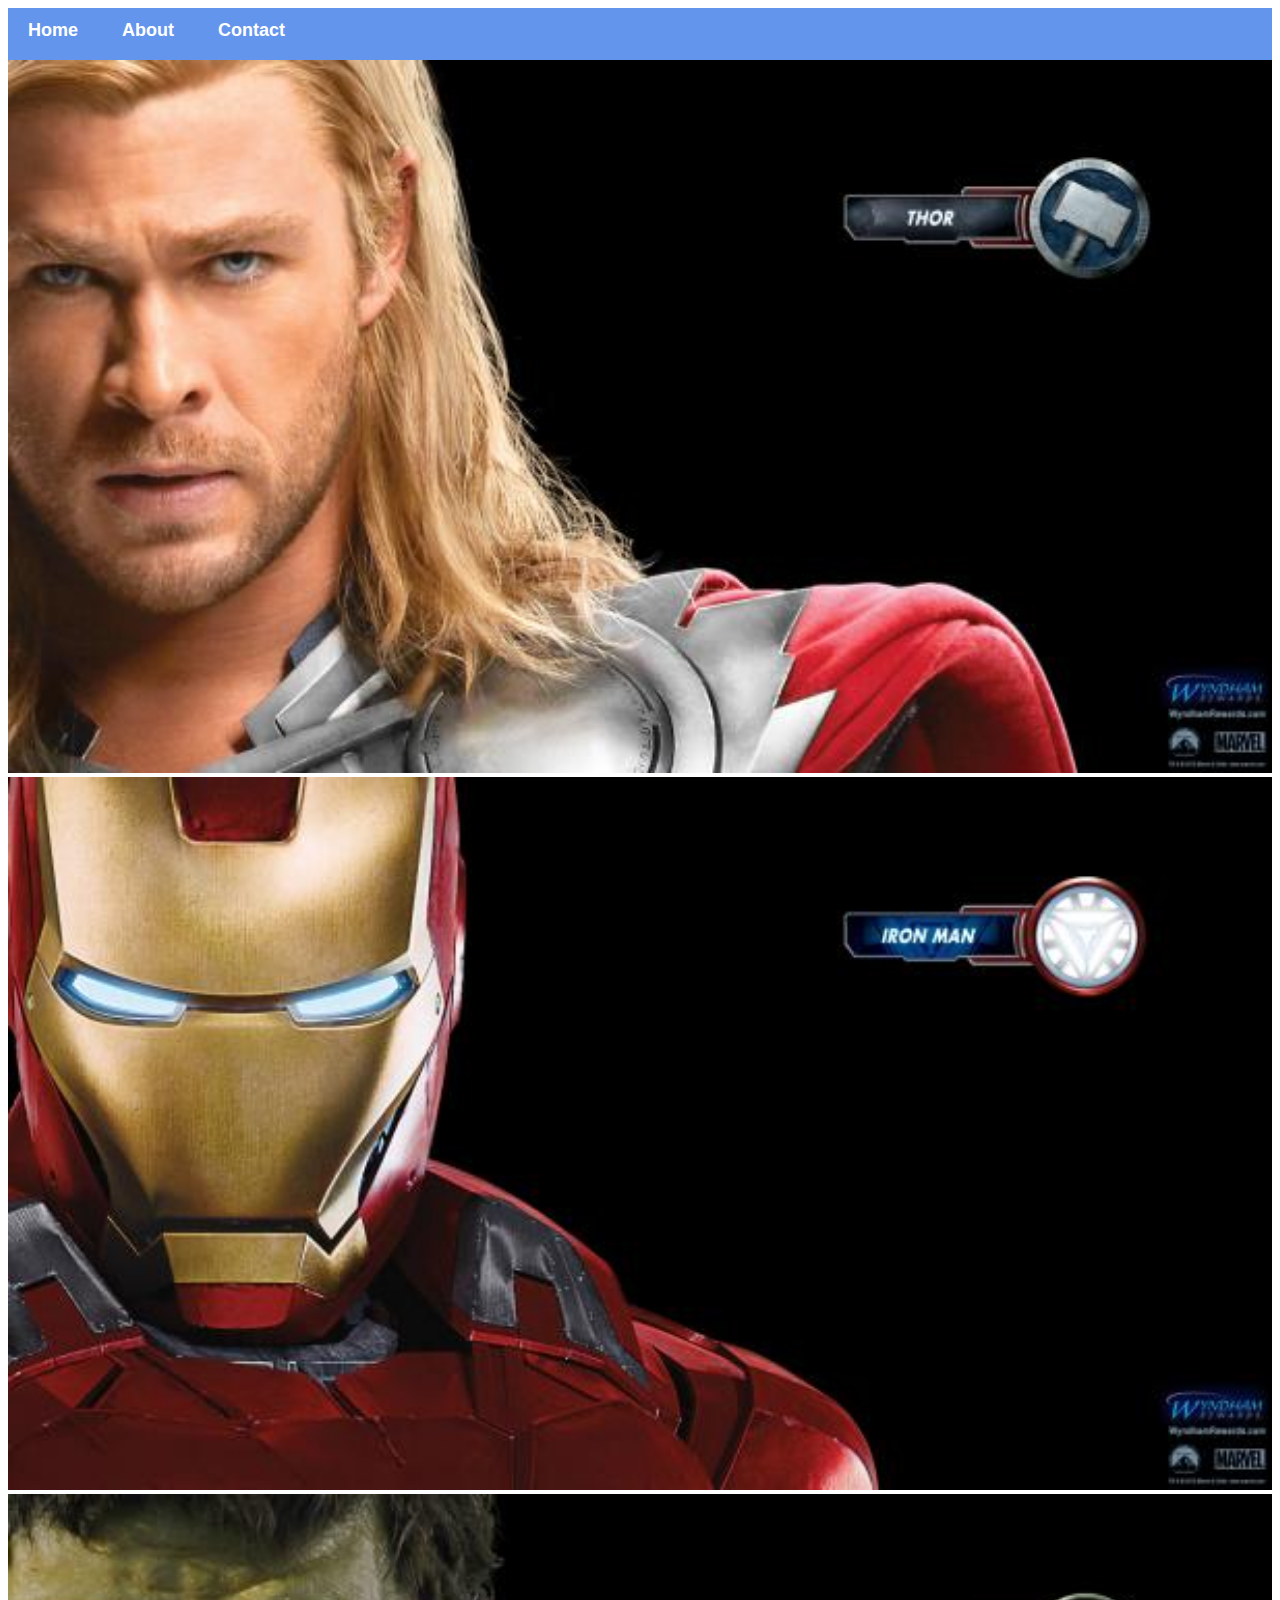
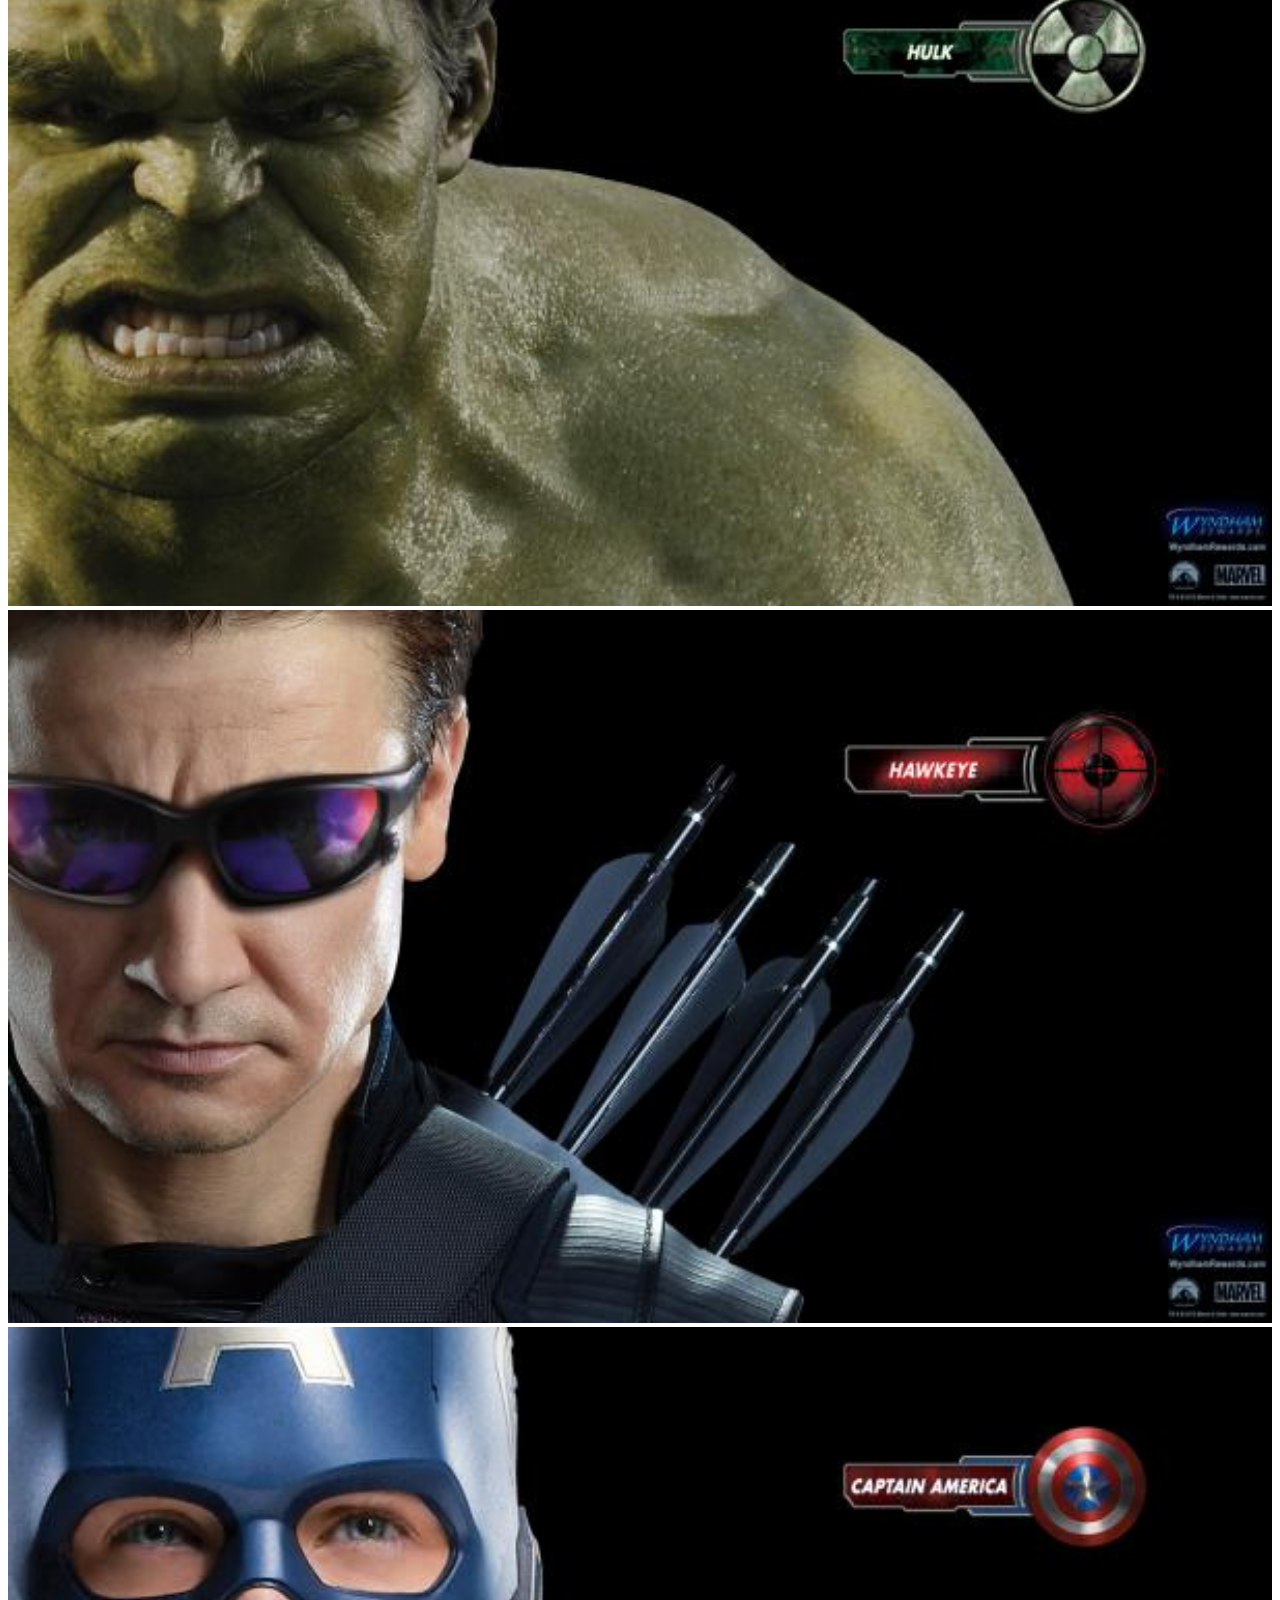
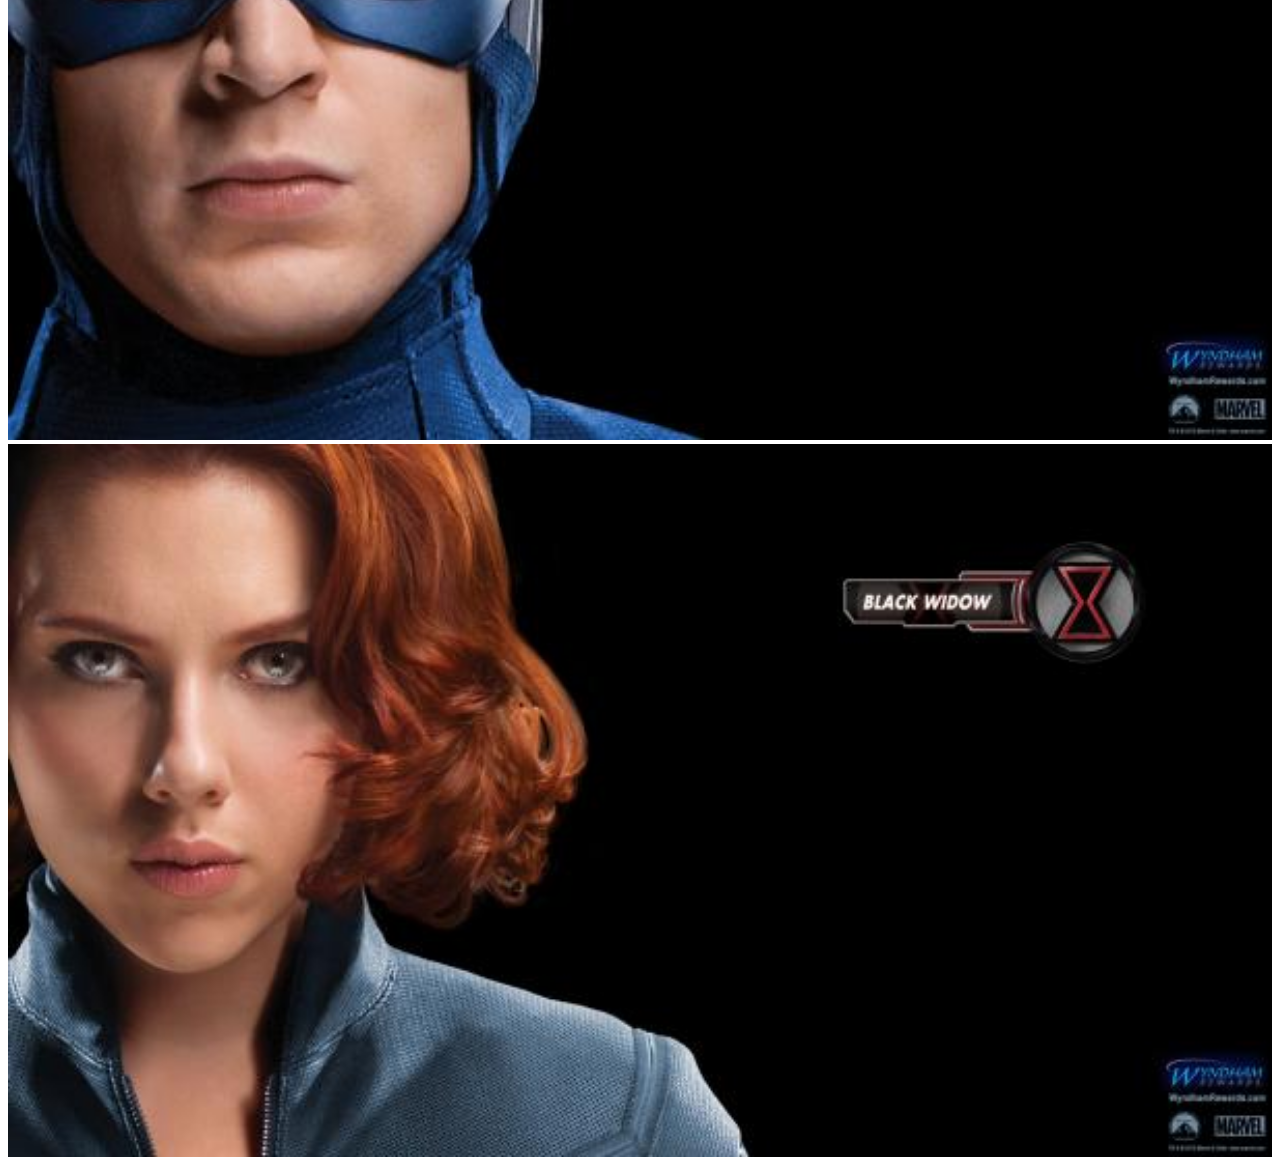
<file: index.html>
<!DOCTYPE html>
<html>
	<head>
		<link rel="stylesheet" href="styles.css">
	</head>
	
	<body>
	<div id="menu" >
		<a href="index.html">Home</a>
		<a href="about.html">About</a>
		<a href="contact.html">Contact</a>
	</div>
		<div class="gallery">
			<a href="avenger-1.html"><img src="images/avengers_01.jpg"></a>
			<a href="avenger-2.html"><img src="images/avengers_02.jpg"></a>
			<a href="avenger-3.html"><img src="images/avengers_03.jpg"></a>
			<a href="avenger-4.html"><img src="images/avengers_04.jpg"></a>
			<a href="avenger-5.html"><img src="images/avengers_05.jpg"></a>
			<a href="avenger-6.html"><img src="images/avengers_06.jpg"></a>
		</div>
	</body>
</html>
</file>
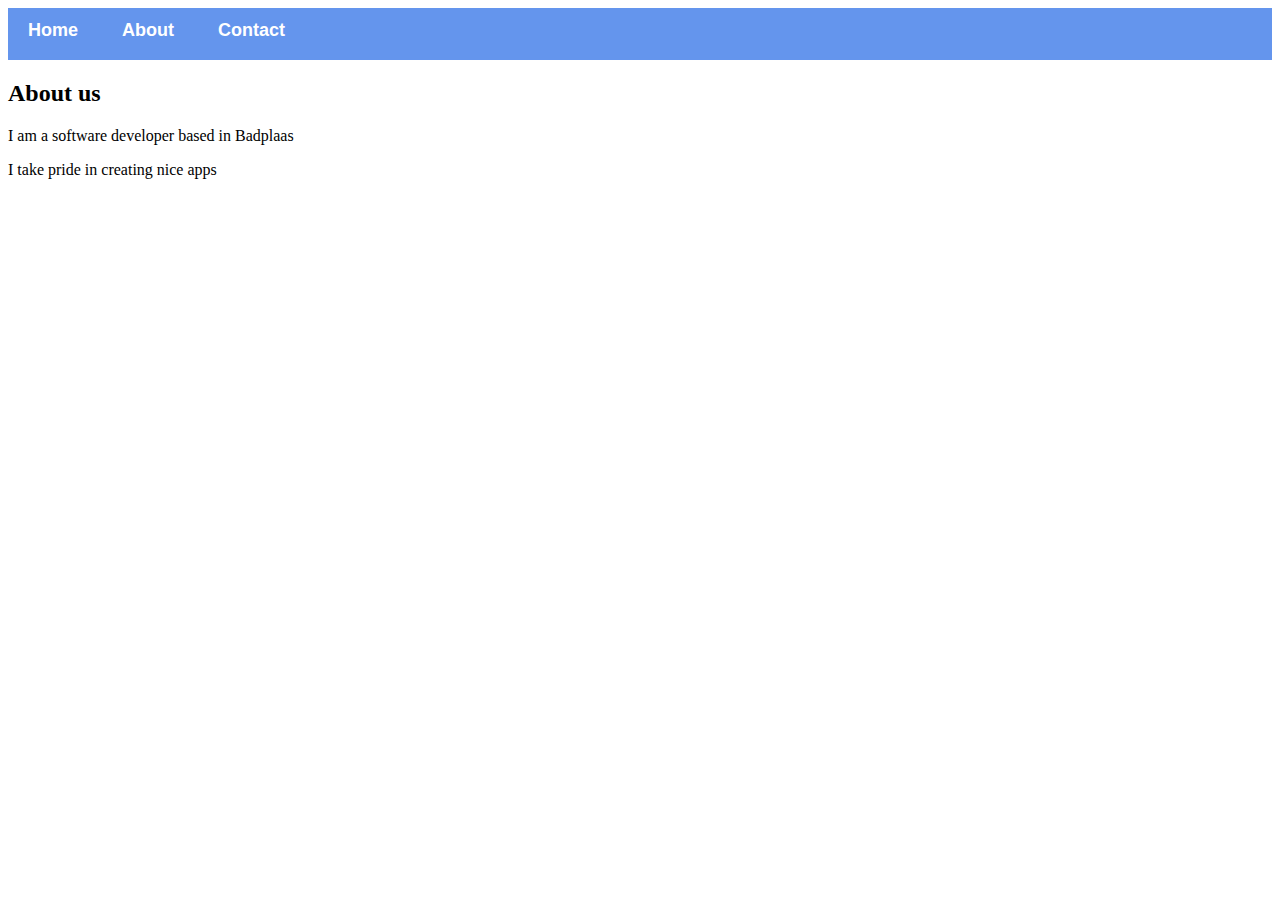
<file: about.html>
<!DOCTYPE html>
<html>
	<head>
		<link rel="stylesheet" href="styles.css">
	</head>
	
	<body>
	<div id="menu" >
		<a href="index.html">Home</a>
		<a href="about.html">About</a>
		<a href="contact.html">Contact</a>
	</div>
	 <h2>About us</h2>
	 <p>I am a software developer based in Badplaas</p>
	 <p>I take pride in creating nice apps</p>
	</body>
</html>
</file>
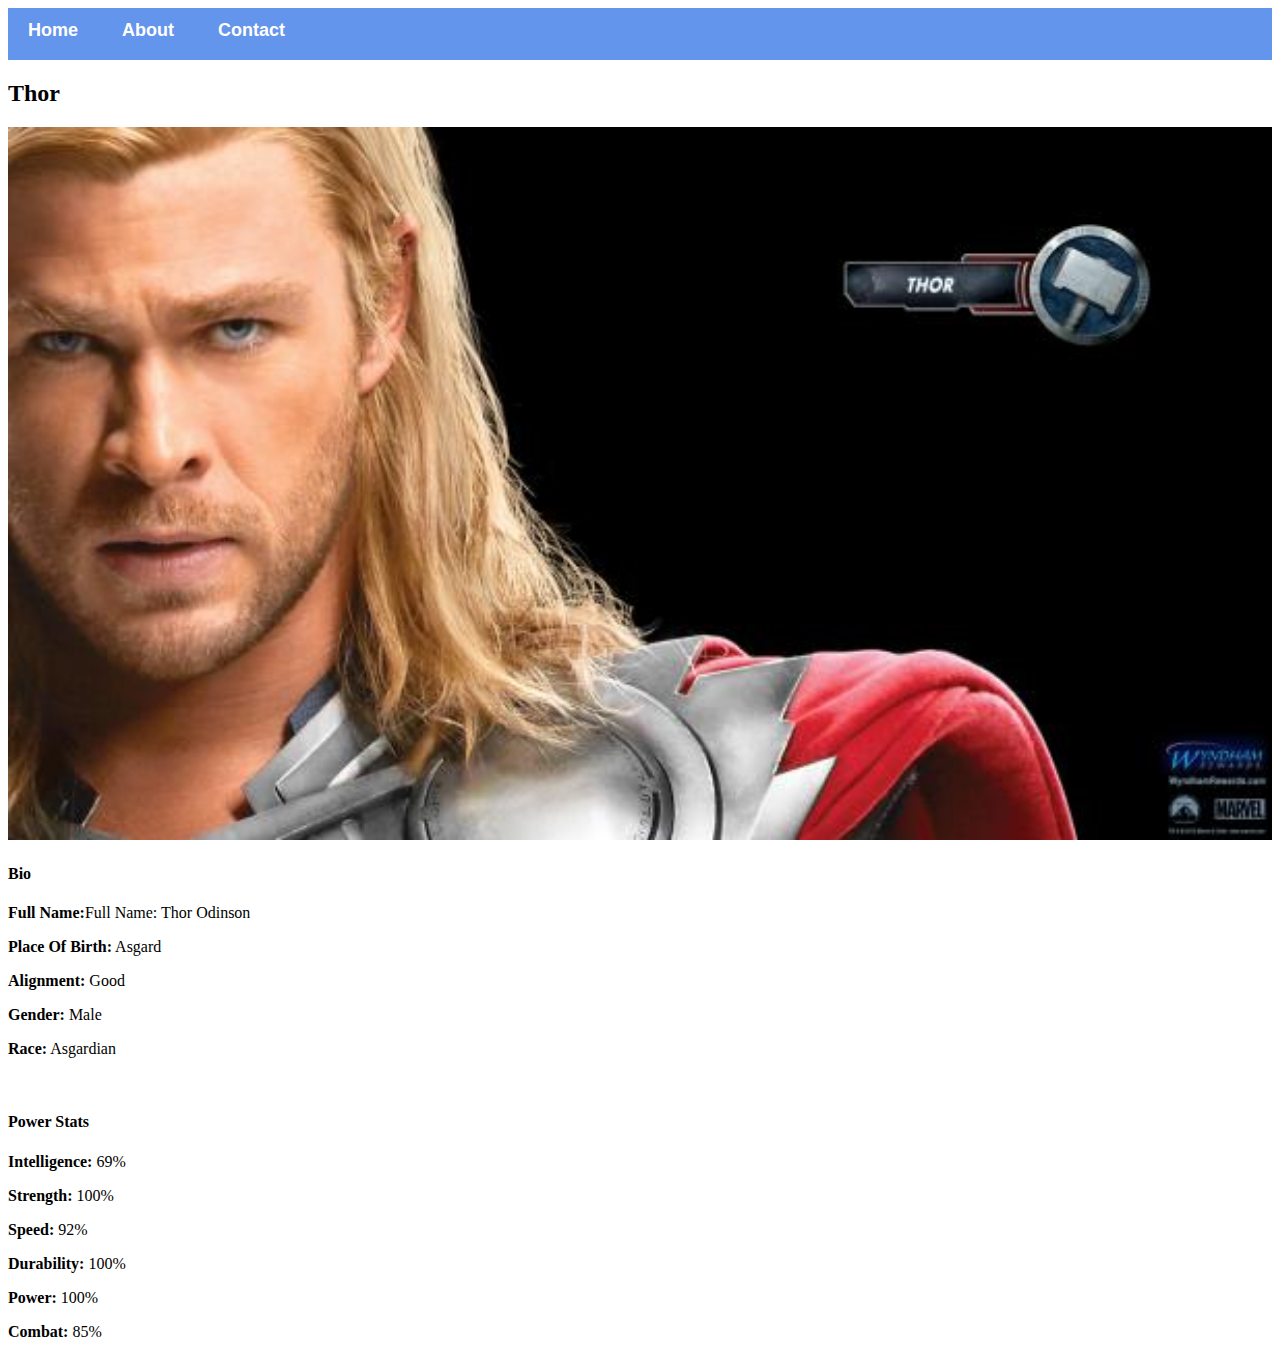
<file: avenger-1.html>
<!DOCTYPE html>
<html>
	<head>
		<link rel="stylesheet" href="styles.css">
	</head>
	
	<body>
	<div id="menu" >
		<a href="index.html">Home</a>
		<a href="about.html">About</a>
		<a href="contact.html">Contact</a>
	</div>
		<h2>Thor</h2>
		<div class="gallery">
			<img src="images/avengers_01.jpg">
		</div>
		<h4>Bio</h4>
			<p><b>Full Name:</b>Full Name: Thor Odinson</p>
			<p><b>Place Of Birth:</b> Asgard</p>
			<p><b>Alignment:</b> Good</p>
			<p><b>Gender:</b> Male</p>
			<p><b>Race:</b> Asgardian</p>
			<br/>
			<h4>Power Stats</h4>
			<p><b>Intelligence:</b> 69%</p>
			<p><b>Strength:</b> 100%</p>
			<p><b>Speed:</b> 92%</p>
			<p><b>Durability:</b> 100%</p>
			<p><b>Power:</b> 100%</p>
			<p><b>Combat:</b> 85%</p>

	</body>
</html>
</file>
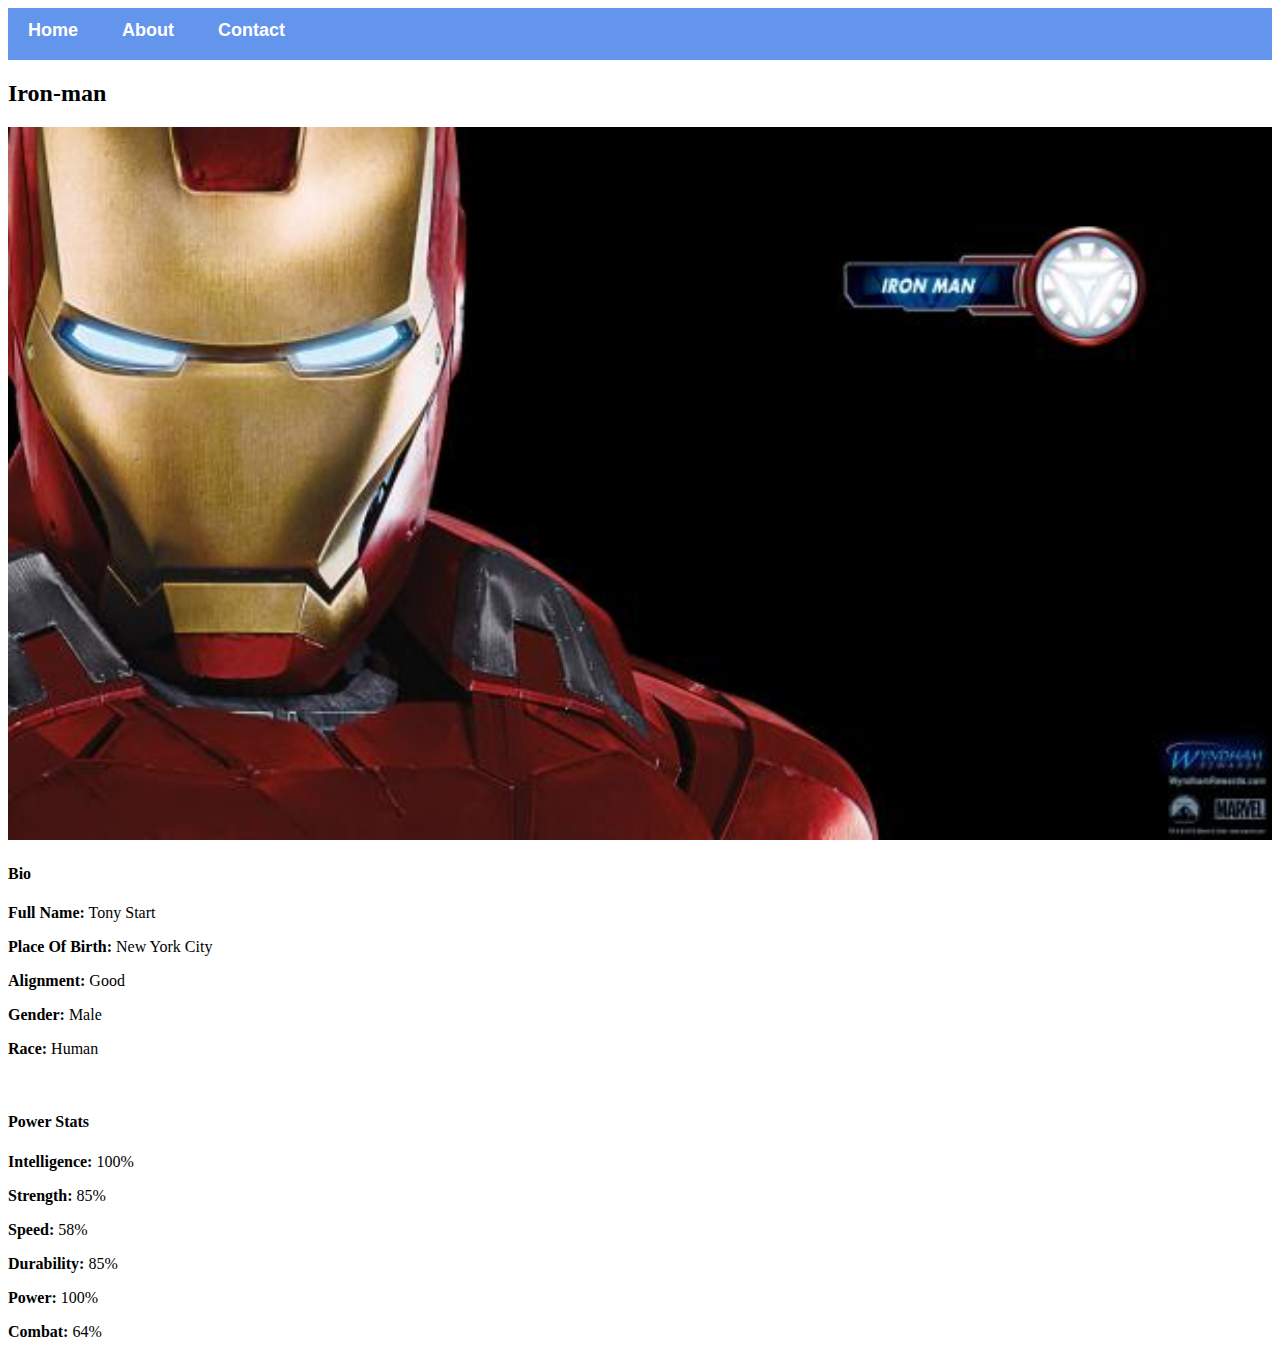
<file: avenger-2.html>
<!DOCTYPE html>
<html>
	<head>
		<link rel="stylesheet" href="styles.css">
	</head>
	
	<body>
	<div id="menu" >
		<a href="index.html">Home</a>
		<a href="about.html">About</a>
		<a href="contact.html">Contact</a>
	</div>
		<h2>Iron-man</h2>
		<div class="gallery">
			<img src="images/avengers_02.jpg">
		</div>
		<h4>Bio</h4>
			<p><b>Full Name:</b> Tony Start</p>
			<p><b>Place Of Birth:</b> New York City</p>
			<p><b>Alignment:</b> Good</p>
			<p><b>Gender:</b> Male</p>
			<p><b>Race:</b> Human</p>
			<br/>
			<h4>Power Stats</h4>
			<p><b>Intelligence:</b> 100%</p>
			<p><b>Strength:</b> 85%</p>
			<p><b>Speed:</b> 58%</p>
			<p><b>Durability:</b> 85%</p>
			<p><b>Power:</b> 100%</p>
			<p><b>Combat:</b> 64%</p>

	</body>
</html>
</file>
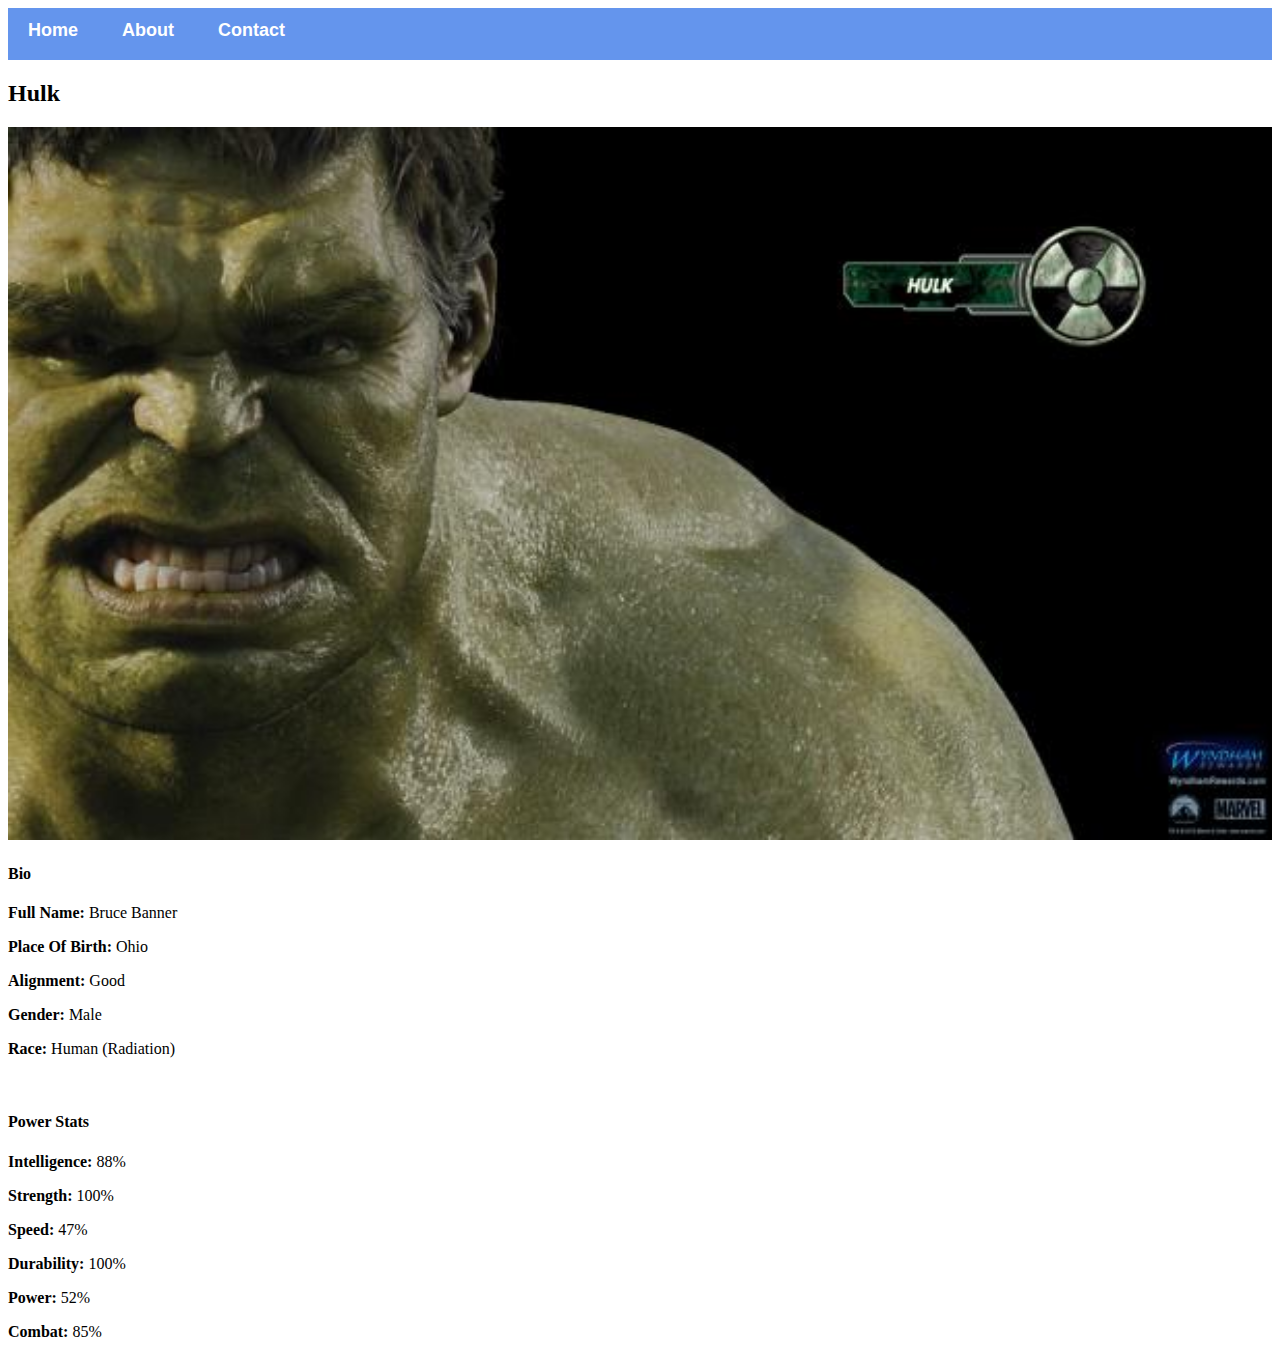
<file: avenger-3.html>
<!DOCTYPE html>
<html>
	<head>
		<link rel="stylesheet" href="styles.css">
	</head>
	
	<body>
	<div id="menu" >
		<a href="index.html">Home</a>
		<a href="about.html">About</a>
		<a href="contact.html">Contact</a>
	</div>
		<h2>Hulk</h2>
		<div class="gallery">
			<img src="images/avengers_03.jpg">
		</div>
		<h4>Bio</h4>
			<p><b>Full Name:</b> Bruce Banner</p>
			<p><b>Place Of Birth:</b> Ohio</p>
			<p><b>Alignment:</b> Good</p>
			<p><b>Gender:</b> Male</p>
			<p><b>Race:</b> Human (Radiation)</p>
			<br/>
			<h4>Power Stats</h4>
			<p><b>Intelligence:</b> 88%</p>
			<p><b>Strength:</b> 100%</p>
			<p><b>Speed:</b> 47%</p>
			<p><b>Durability:</b> 100%</p>
			<p><b>Power:</b> 52%</p>
			<p><b>Combat:</b> 85%</p>

	</body>
</html>
</file>
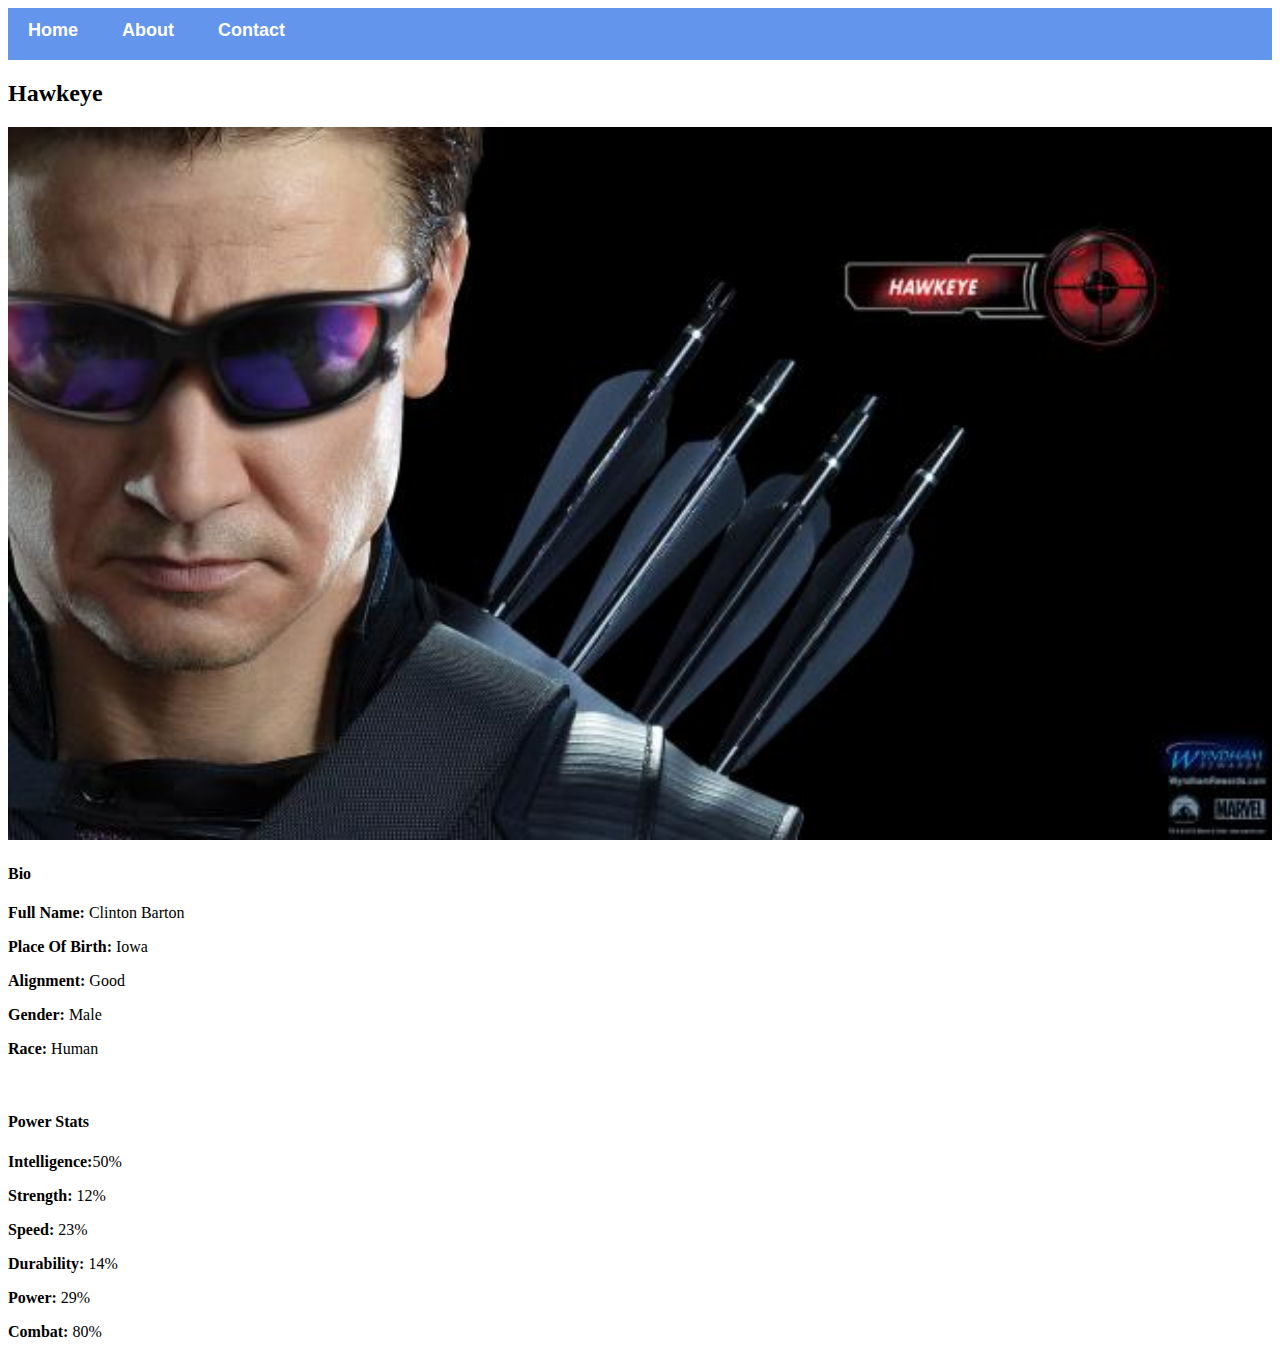
<file: avenger-4.html>
<!DOCTYPE html>
<html>
	<head>
		<link rel="stylesheet" href="styles.css">
	</head>
	
	<body>
		<div id="menu" >
			<a href="index.html">Home</a>
			<a href="about.html">About</a>
			<a href="contact.html">Contact</a>
		</div>
		<h2>Hawkeye</h2>
		<div class="gallery">
			<img src="images/avengers_04.jpg">
		</div>
		<h4>Bio</h4>
			<p><b>Full Name:</b> Clinton Barton</p>
			<p><b>Place Of Birth:</b> Iowa</p>
			<p><b>Alignment:</b> Good</p>
			<p><b>Gender:</b> Male</p>
			<p><b>Race:</b> Human</p>
			<br/>
			<h4>Power Stats</h4>
			<p><b>Intelligence:</b>50%</p>
			<p><b>Strength:</b> 12%</p>
			<p><b>Speed:</b> 23%</p>
			<p><b>Durability:</b> 14%</p>
			<p><b>Power:</b> 29%</p>
			<p><b>Combat:</b> 80%</p>

	</body>
</html>
</file>
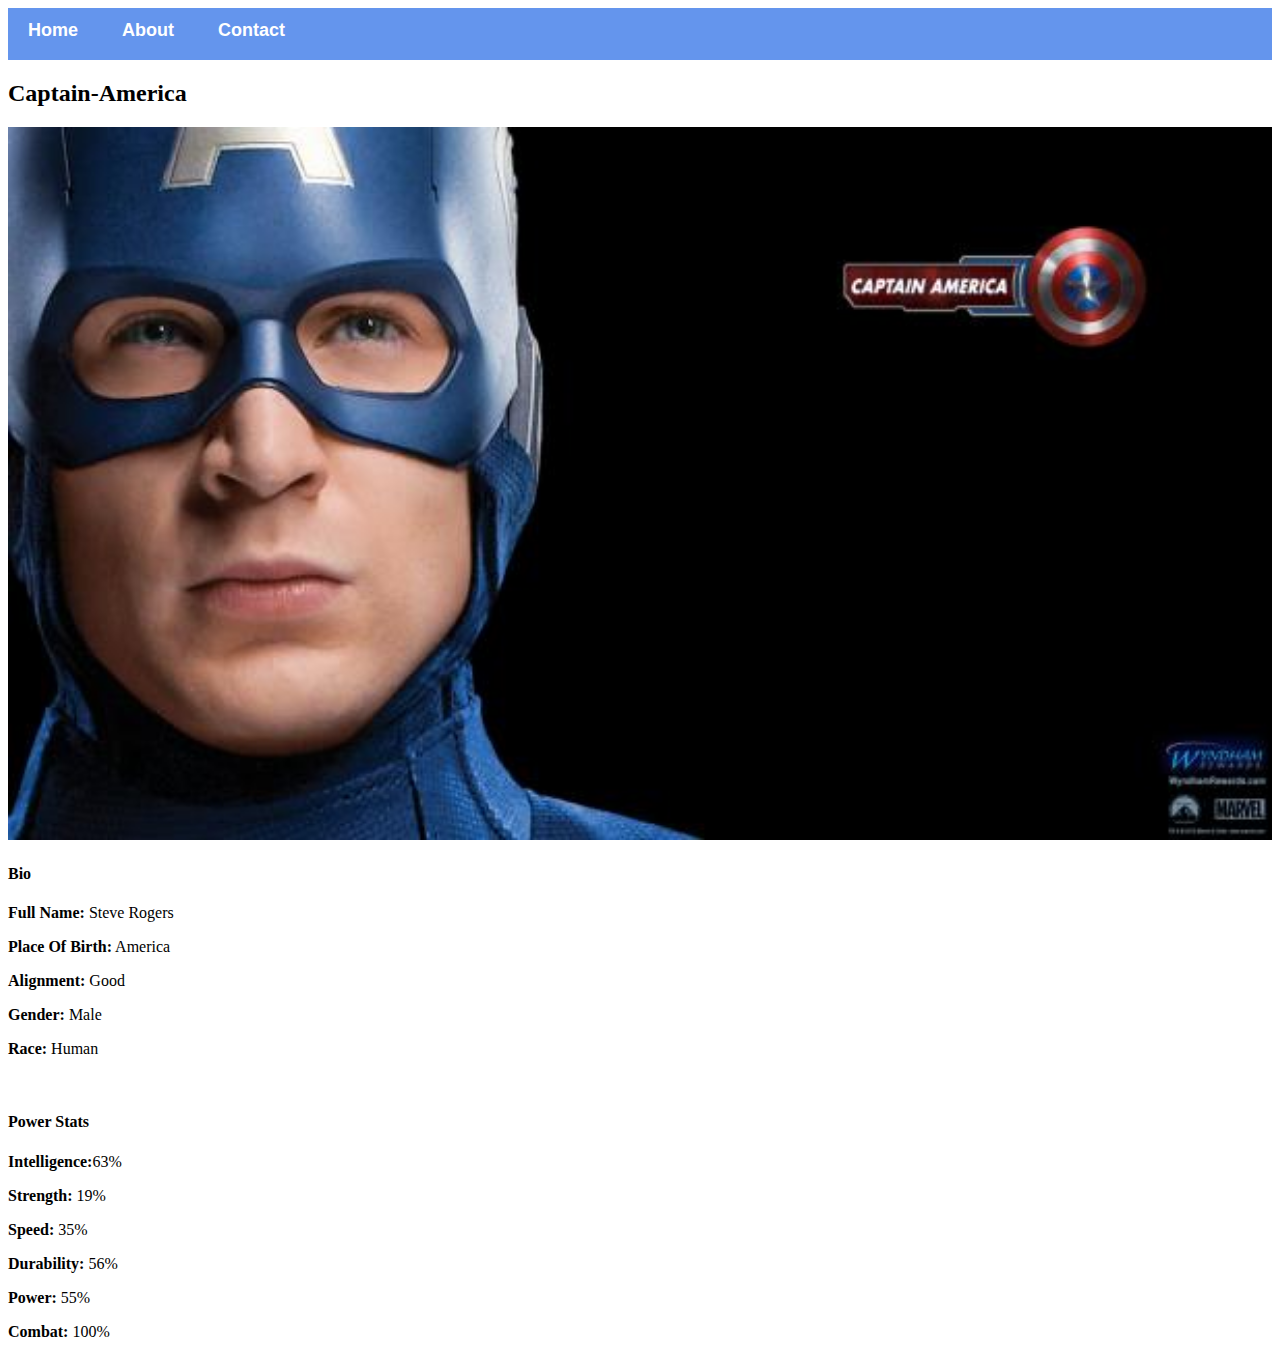
<file: avenger-5.html>
<!DOCTYPE html>
<html>
	<head>
		<link rel="stylesheet" href="styles.css">
	</head>
	
	<body>
		<div id="menu" >
			<a href="index.html">Home</a>
			<a href="about.html">About</a>
			<a href="contact.html">Contact</a>
		</div>
		<h2>Captain-America</h2>
		<div class="gallery">
			<img src="images/avengers_05.jpg">
		</div>
		<h4>Bio</h4>
			<p><b>Full Name:</b> Steve Rogers</p>
			<p><b>Place Of Birth:</b> America</p>
			<p><b>Alignment:</b> Good</p>
			<p><b>Gender:</b> Male</p>
			<p><b>Race:</b> Human</p>
			<br/>
			<h4>Power Stats</h4>
			<p><b>Intelligence:</b>63%</p>
			<p><b>Strength:</b> 19%</p>
			<p><b>Speed:</b> 35%</p>
			<p><b>Durability:</b> 56%</p>
			<p><b>Power:</b> 55%</p>
			<p><b>Combat:</b> 100%</p>

	</body>
</html>
</file>
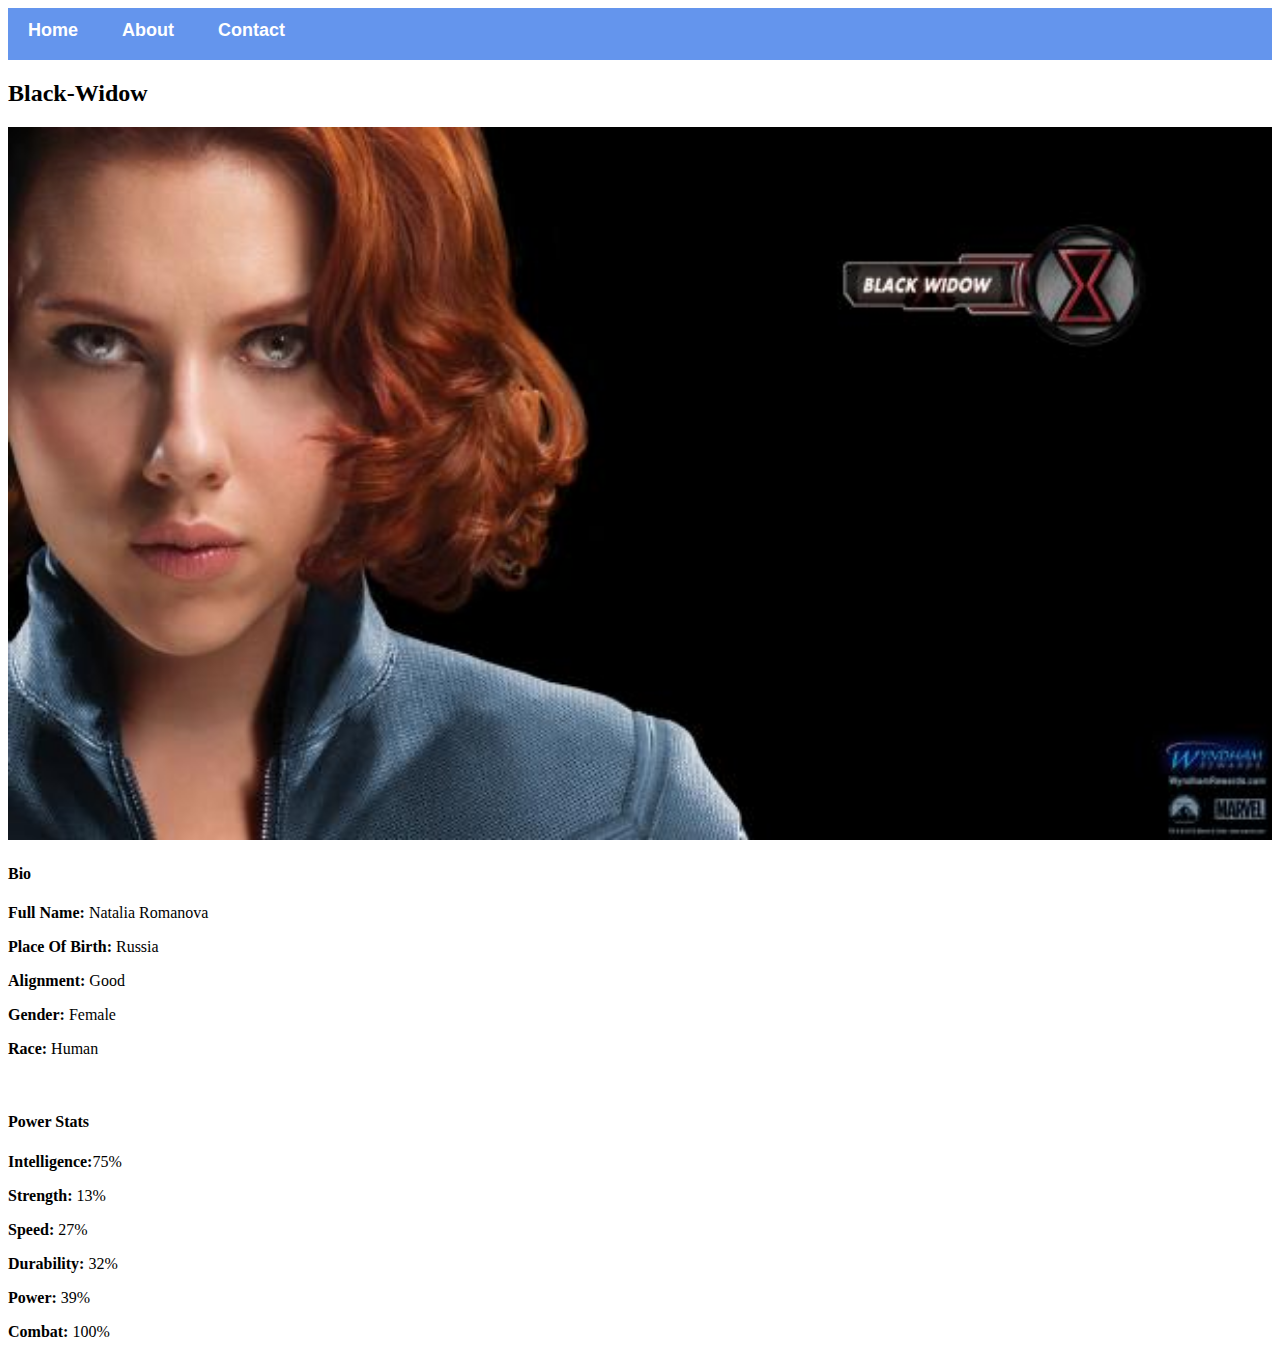
<file: avenger-6.html>
<!DOCTYPE html>
<html>
	<head>
		<link rel="stylesheet" href="styles.css">
	</head>
	
	<body>
		<div id="menu" >
			<a href="index.html">Home</a>
			<a href="about.html">About</a>
			<a href="contact.html">Contact</a>
		</div>
		<h2>Black-Widow</h2>
		<div class="gallery">
			<img src="images/avengers_06.jpg">
		</div>
		<h4>Bio</h4>
			<p><b>Full Name:</b> Natalia Romanova</p>
			<p><b>Place Of Birth:</b> Russia</p>
			<p><b>Alignment:</b> Good</p>
			<p><b>Gender:</b> Female</p>
			<p><b>Race:</b> Human</p>
			<br/>
			<h4>Power Stats</h4>
			<p><b>Intelligence:</b>75%</p>
			<p><b>Strength:</b> 13%</p>
			<p><b>Speed:</b> 27%</p>
			<p><b>Durability:</b> 32%</p>
			<p><b>Power:</b> 39%</p>
			<p><b>Combat:</b> 100%</p>

	</body>
</html>
</file>
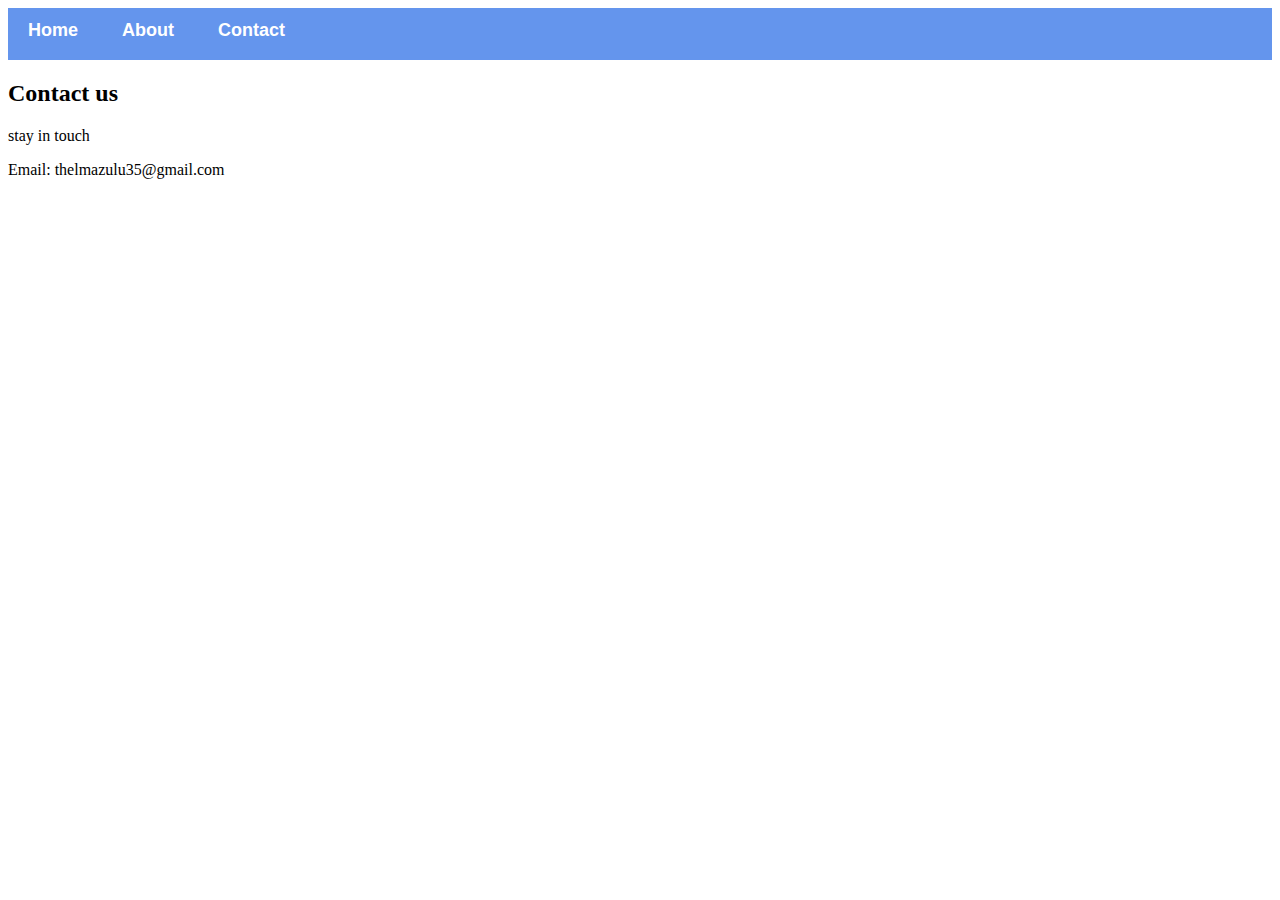
<file: contact.html>
<!DOCTYPE html>
<html>
	<head>
		<link rel="stylesheet" href="styles.css">
	</head>
	
	<body>
	<div id="menu" >
		<a href="index.html">Home</a>
		<a href="about.html">About</a>
		<a href="contact.html">Contact</a>
	</div>
	 <h2>Contact us</h2>
	 <p> stay in touch</p>
	 <p>Email: thelmazulu35@gmail.com</p>
	</body>
</html>
</file>
<file: styles.css>
.gallery img {
	width: 100%;
}

#menu {
	width: 100%;
	height: 40px;
	background-color: cornflowerblue;
	padding-top: 12px;
}

#menu a {
	color: #ffffff;
	font-family: Helvetica, sans-serif;
	font-size: 18px;
	text-decoration: none;
	font-weight: 800;
	padding-left: 20px;
	padding-right: 20px;
	
}
#menu a:hover {
	color: #5077bd;
}
</file>
